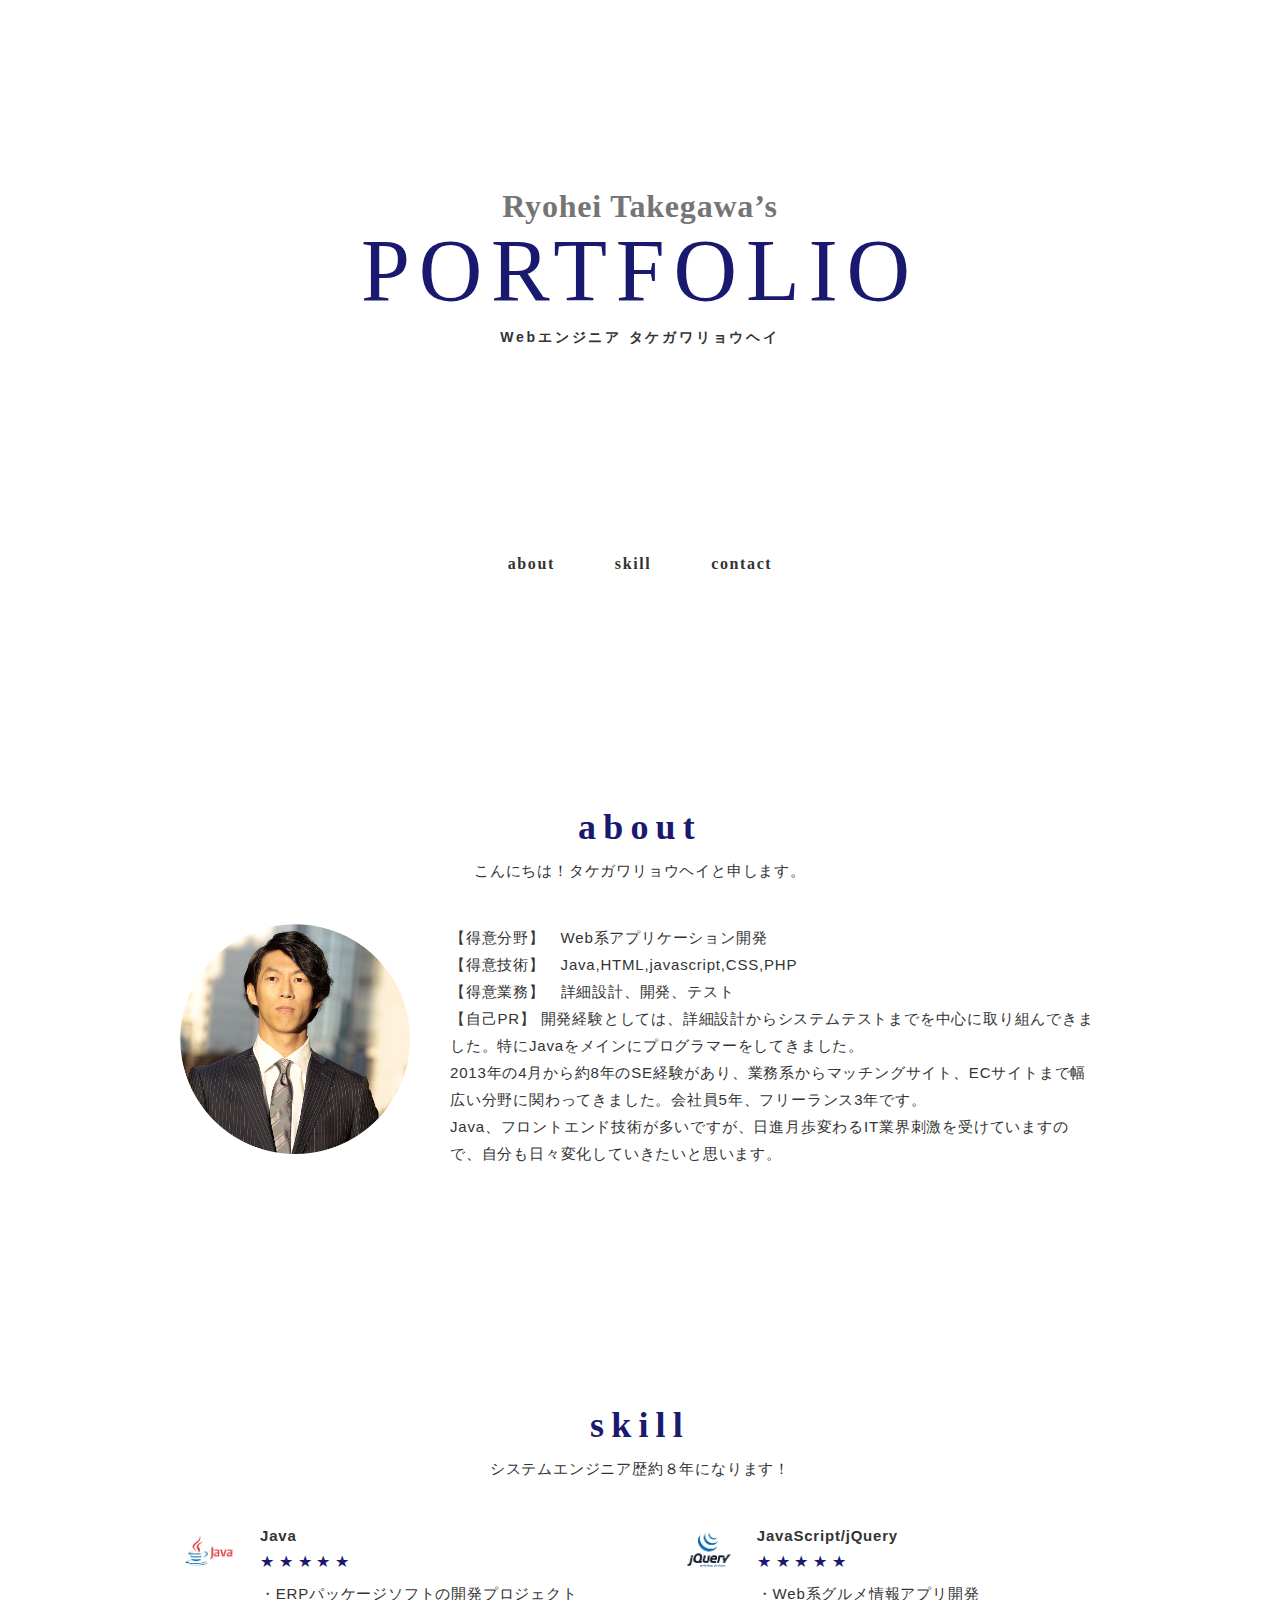
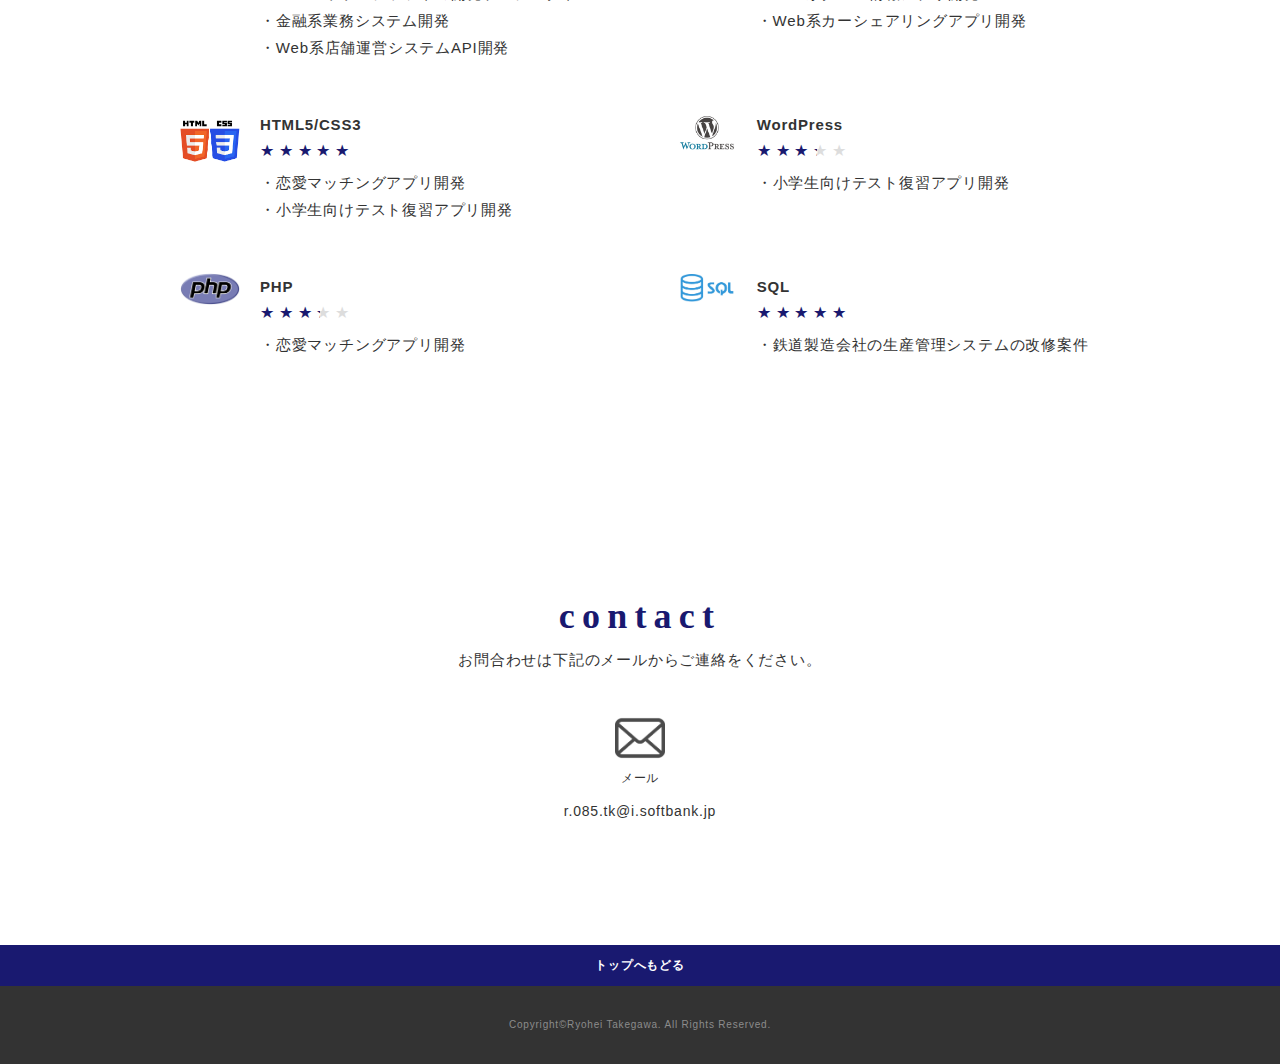
<file: index.html>
<!DOCTYPE html>
<html><head><meta http-equiv="Content-Type" content="text/html; charset=UTF-8">
  
  <meta name="viewport" content="width=device-width,initial-scale=1.0,user-scalable=no">
  <meta property="og:type" content="website">
  <meta property="og:title" content="Webエンジニア タケガワリョウヘイ ポートフォリオ">
  <meta property="og:url" content="URL入る">
  <meta property="og:description" content="Webエンジニア タケガワリョウヘイのポートフォリオです。">
  <meta property="og:image" content="img/ogp.png">
  <meta name="description" content="Webエンジニア タケガワリョウヘイのポートフォリオです。">
  <link rel="icon" type="image/x-icon" href="files/r.png">
  <title>TAKEGAWA | タケガワ</title>
  <style>
    html {
      scroll-behavior: smooth;
    }
    nav {
      scroll-behavior: smooth;
    }
  </style>
  <link href="files/css" rel="stylesheet">
  <link href="files/css(1)" rel="stylesheet">
  <link href="files/reset.css" media="all" rel="stylesheet" type="text/css">
  <link href="files/photoswipe.css" media="all" rel="stylesheet" type="text/css">
  <link href="files/default-skin.css" media="all" rel="stylesheet" type="text/css">
  <link href="files/style.css" media="all" rel="stylesheet" type="text/css">
  <link rel="shortcut icon" href="https://k49977.github.io/portfolio/img/favicon.ico">
</head>

<body class="vsc-initialized" style="margin-top: 0px;">
  <div class="wrapper">
    <!-- .header -->
    <header class="header">
      <h1 class="logo">
        <span class="logo-name">Ryohei Takegawa’s</span>
        <span class="logo-title">PORTFOLIO</span>
        <span class="logo-text">Webエンジニア タケガワリョウヘイ</span>
      </h1>
    </header>
    <!-- /.header -->

    <!-- .gnav -->
    <nav class="gnav">
      <ul class="gnav-list">
        <li style="display: none;" class="gnav-item"><a class="gnav-link" href="https://k49977.github.io/portfolio/#feature-section">FEATURE</a></li>
        <li style="display: none;" class="gnav-item"><a class="gnav-link" href="https://k49977.github.io/portfolio/#works-section">WORKS</a></li>
        <li class="gnav-item"><a class="gnav-link" href="https://k49977.github.io/portfolio/#about-section">ABOUT</a></li>
        <li class="gnav-item"><a class="gnav-link" href="https://k49977.github.io/portfolio/#skill-section">SKILL</a></li>
        <li class="gnav-item"><a class="gnav-link" href="https://k49977.github.io/portfolio/#contact-section">CONTACT</a></li>
      </ul>
    </nav>
    <!-- /.gnav -->

    <main class="content">

      <!-- .feature-section -->
      <section class="feature-section section" id="feature-section" style="display: none;">
        <div class="inner">
          <div class="section-heading">
            <h2 class="heading-primary">FEATURE</h2>
          </div>
          <p class="section-lead">
            最新の制作実績です。
          </p>
          <div class="section-body feature">
            <div class="feature-item">
              <div class="feature-image-wrapper">
                <img class="feature-image" src="files/feature.jpg" alt="">
              </div>
              <div class="feature-body">
                <p>
                  作品タイトル：<br>●●●●● <a href="https://k49977.github.io/portfolio/#">http://●●●.com</a></p>
                <p>担当：<br>
                  Design / Coding / WordPress
                </p><p>制作期間：<br>●ヶ月</p>
                <p></p>
                <p> コメント：<br>
                  テキストテキストテキストテキストテキストテキストテキストテキストテキストテキストテキストテキストテキストテキストテキストテキストテキスト</p>
                <p>
                  テキストテキストテキストテキストテキストテキストテキストテキストテキストテキストテキストテキストテキストテキストテキストテキストテキストテキストテキストテキストテキストテキストテキストテキストテキストテキストテキストテキストテキストテキストテキストテキストテキストテキストテキストテキストテキストテキストテキストテキストテキストテキストテキストテキストテキストテキストテキストテキストテキストテキストテキストテキストテキストテキストテキストテキストテキストテキストテキストテキスト
                </p>
              </div>
            </div>
          </div>
        </div>
      </section>
      <!-- /.feature-secion -->

      <!-- .works-secion -->
      <section class="works-section section" id="works-section" style="display: none;">
        <div class="inner">
          <div class="section-heading">
            <h2 class="heading-primary">Works</h2>
          </div>
          <p class="section-lead">
            これまでの制作実績です。
          </p>
          <div class="section-body works">
            <div class="works-list js-my-gallery" data-pswp-uid="1">
              <figure class="works-item">
                <a href="https://k49977.github.io/portfolio/img/works/work01.jpg" data-size="980x668" class="works-link works-image-wrapper hover-action">
                  <img class="works-image fadein lazyloaded" src="files/thumb_work01.jpg" data-src="img/works/company.jpg" alt="">
                </a>
                <figcaption class="works-body">
                  <div class="works-title">作品タイトル</div>
                  <div class="works-text">Design / Coding(Responsive) / WordPress</div>
                  <div class="works-url"><a class="works-url-link" href="https://k49977.github.io/portfolio/#" target="_blank">Link</a>
                  </div>
                </figcaption>
              </figure>
              <figure class="works-item">
                <a href="https://k49977.github.io/portfolio/img/works/work02.jpg" data-size="980x668" class="works-link works-image-wrapper hover-action">
                  <img class="works-image fadein lazyloaded" src="files/thumb_work02.jpg" data-src="img/works/company.jpg" alt="">
                </a>
                <figcaption class="works-body">
                  <div class="works-title">作品タイトル</div>
                  <div class="works-text">WordPress</div>
                  <div class="works-url"><a class="works-url-link" href="https://k49977.github.io/portfolio/#" target="_blank">Link</a>
                  </div>
                </figcaption>
              </figure>
              <figure class="works-item">
                <a href="https://k49977.github.io/portfolio/img/works/work03.jpg" data-size="980x668" class="works-link works-image-wrapper hover-action">
                  <img class="works-image fadein lazyloaded" src="files/thumb_work03.jpg" data-src="img/works/company.jpg" alt="">
                </a>
                <figcaption class="works-body">
                  <div class="works-title">作品タイトル</div>
                  <div class="works-text">Design</div>
                </figcaption>
              </figure>
              <figure class="works-item">
                <a href="https://k49977.github.io/portfolio/img/works/work04.jpg" data-size="980x668" class="works-link works-image-wrapper hover-action">
                  <img class="works-image fadein lazyloaded" src="files/thumb_work04.jpg" data-src="img/works/company.jpg" alt="">
                </a>
                <figcaption class="works-body">
                  <div class="works-title">作品タイトル</div>
                  <div class="works-text">Coding</div>
                  <div class="works-url"><a class="works-url-link" href="https://k49977.github.io/portfolio/#" target="_blank">Link</a>
                  </div>
                </figcaption>
              </figure>
              <figure class="works-item">
                <a href="https://k49977.github.io/portfolio/img/works/work05.jpg" data-size="980x668" class="works-link works-image-wrapper hover-action">
                  <img class="works-image fadein lazyloaded" src="files/thumb_work05.jpg" data-src="img/works/company.jpg" alt="">
                </a>
                <figcaption class="works-body">
                  <div class="works-title">作品タイトル</div>
                  <div class="works-text">Coding</div>
                  <div class="works-url"><a class="works-url-link" href="https://k49977.github.io/portfolio/#" target="_blank">Link</a>
                  </div>
                </figcaption>
              </figure>
              <figure class="works-item">
                <a href="https://k49977.github.io/portfolio/img/works/work05.jpg" data-size="980x668" class="works-link works-image-wrapper hover-action">
                  <img class="works-image fadein lazyloaded" src="files/thumb_work05.jpg" data-src="img/works/company.jpg" alt="">
                </a>
                <figcaption class="works-body">
                  <div class="works-title">作品タイトル</div>
                  <div class="works-text">Coding</div>
                </figcaption>
              </figure>

            </div>
          </div>
        </div>
      </section>
      <!-- /.works-secion -->

      <!-- .about-secion -->
      <section class="about-section section" id="about-section">
        <div class="inner">
          <div class="section-heading">
            <h2 class="heading-primary">ABOUT</h2>
          </div>
          <div class="section-lead">
            <p>
              こんにちは！タケガワリョウヘイと申します。
            </p>
          </div>
          <div class="section-body about">
            <div class="about-item">
              <div class="about-image-wrapper">
                <img class="about-image" src="files/profile_en.png" alt=""></div>
              <div class="about-body">
                <p>
                  【得意分野】　Web系アプリケーション開発<br>
                  【得意技術】　Java,HTML,javascript,CSS,PHP<br>
                  【得意業務】　詳細設計、開発、テスト<br>
                  【自己PR】 開発経験としては、詳細設計からシステムテストまでを中心に取り組んできました。特にJavaをメインにプログラマーをしてきました。<br>
                  2013年の4月から約8年のSE経験があり、業務系からマッチングサイト、ECサイトまで幅広い分野に関わってきました。会社員5年、フリーランス3年です。<br>
                  Java、フロントエンド技術が多いですが、日進月歩変わるIT業界刺激を受けていますので、自分も日々変化していきたいと思います。<br>
                </p>
              </div>
            </div>
          </div>
        </div>
      </section>
      <!-- /.about-secion -->

      <!-- .skill-secion -->
      <section class="skill-section section" id="skill-section">
        <div class="inner">
          <div class="section-heading">
            <h2 class="heading-primary">SKILL</h2>
          </div>
          <div class="section-lead">
            <p>
              システムエンジニア歴約８年になります！
            </p>
          </div>
          <div class="section-body skill">
            <div class="skill-list">
              <div class="skill-item">
                <div class="skill-image-wrapper">
                  <img class="skill-image" src="files/java.jpg" alt="">
                </div>
                <div class="skill-body">
                  <h3 class="skill-title">Java</h3>
                  <div class="skill-rating rating">
                    <div class="rate rate5"></div>
                  </div>
                  <p>
                    ・ERPパッケージソフトの開発プロジェクト<br>
                    ・金融系業務システム開発<br>
                    ・Web系店舗運営システムAPI開発<br>
                  </p>
                </div>
              </div>
              <div class="skill-item">
                <div class="skill-image-wrapper">
                  <img class="skill-image" src="files/jquery.png" alt="">
                </div>
                <div class="skill-body">
                  <h3 class="skill-title">JavaScript/jQuery</h3>
                  <div class="skill-rating rating">
                    <div class="rate rate5"></div>
                  </div>
                  <p>
                    ・Web系グルメ情報アプリ開発<br>  
                    ・Web系カーシェアリングアプリ開発<br>  
                  </p>
                </div>
              </div>
              <div class="skill-item">
                <div class="skill-image-wrapper">
                  <img class="skill-image" src="files/htmlcss.png" alt="">
                </div>
                <div class="skill-body">
                  <h3 class="skill-title">HTML5/CSS3</h3>
                  <div class="skill-rating rating">
                    <div class="rate rate5"></div>
                  </div>
                  <p>
                    ・恋愛マッチングアプリ開発<br>
                    ・小学生向けテスト復習アプリ開発<br>  
                  </p>
                </div>
              </div>
              <div class="skill-item">
                <div class="skill-image-wrapper">
                  <img class="skill-image" src="files/wordpress.jpg" alt="">
                </div>
                <div class="skill-body">
                  <h3 class="skill-title">WordPress</h3>
                  <div class="skill-rating rating">
                    <div class="rate rate3"></div>
                  </div>
                  <p>
                    ・小学生向けテスト復習アプリ開発<br> 
                </div>
              </div>
              <div class="skill-item">
                <div class="skill-image-wrapper">
                  <img class="skill-image" src="files/php.png" alt="">
                </div>
                <div class="skill-body">
                  <h3 class="skill-title">PHP</h3>
                  <div class="skill-rating rating">
                    <div class="rate rate3"></div>
                  </div>
                  <p>
                    ・恋愛マッチングアプリ開発<br>
                  </p>
                </div>
              </div>
              <div class="skill-item">
                <div class="skill-image-wrapper">
                  <img class="skill-image" src="files/sql.jpg" alt="">
                </div>
                <div class="skill-body">
                  <h3 class="skill-title">SQL</h3>
                  <div class="skill-rating rating">
                    <div class="rate rate5"></div>
                  </div>
                  <p>
                    ・鉄道製造会社の生産管理システムの改修案件
                  </p>
                </div>
              </div>
            </div>
          </div>
        </div>
      </section>
      <!-- /.skill-secion -->

      <!-- .contact-secion -->
      <section class="contact-section section" id="contact-section">
        <div class="inner">
          <div class="section-heading">
            <h2 class="heading-primary">CONTACT</h2>
          </div>
          <div class="section-lead">
            <p>
              お問合わせは下記のメールからご連絡をください。
            </p>
          </div>
          <div class="section-body contact">
            <ul class="contact-list">
              <li class="contact-item">
                <a class="contact-image-wrapper" href="mailto:r.085.tk@i.softbank.jp" target="_blank"><img class="contact-image" src="files/mail.png" alt="">
                  <span class="contact-name">メール</span></a>
              </li>
            </ul>
            <div class="contact-text">r.085.tk@i.softbank.jp</div>
          </div>
        </div>
      </section>
      <!-- /.contact-secion -->

    </main>

    <!-- .footer -->
    <footer class="footer">
      <div id="js-page-top" class="page-top">
        トップへもどる
      </div>
      <div class="inner">
        <p class="copyright">Copyright©Ryohei Takegawa. All Rights Reserved.</p>
      </div>
    </footer>
    <!-- /.footer -->

  </div>

  <!-- 下記はPhotoswipeプラグイン用 -->
  <!-- Root element of PhotoSwipe. Must have class pswp. -->
  <div class="pswp" tabindex="-1" role="dialog" aria-hidden="true">

    <!-- Background of PhotoSwipe.
           It's a separate element as animating opacity is faster than rgba(). -->
    <div class="pswp__bg"></div>

    <!-- Slides wrapper with overflow:hidden. -->
    <div class="pswp__scroll-wrap">

      <!-- Container that holds slides.
              PhotoSwipe keeps only 3 of them in the DOM to save memory.
              Don't modify these 3 pswp__item elements, data is added later on. -->
      <div class="pswp__container">
        <div class="pswp__item"></div>
        <div class="pswp__item"></div>
        <div class="pswp__item"></div>
      </div>

      <!-- Default (PhotoSwipeUI_Default) interface on top of sliding area. Can be changed. -->
      <div class="pswp__ui pswp__ui--hidden">

        <div class="pswp__top-bar">

          <!--  Controls are self-explanatory. Order can be changed. -->

          <div class="pswp__counter"></div>

          <button class="pswp__button pswp__button--close" title="Close (Esc)"></button>



          <button class="pswp__button pswp__button--fs" title="Toggle fullscreen"></button>

          <button class="pswp__button pswp__button--zoom" title="Zoom in/out"></button>

          <!-- Preloader demo http://codepen.io/dimsemenov/pen/yyBWoR -->
          <!-- element will get class pswp__preloader--active when preloader is running -->
          <div class="pswp__preloader">
            <div class="pswp__preloader__icn">
              <div class="pswp__preloader__cut">
                <div class="pswp__preloader__donut"></div>
              </div>
            </div>
          </div>
        </div>

        <div class="pswp__share-modal pswp__share-modal--hidden pswp__single-tap">
          <div class="pswp__share-tooltip"></div>
        </div>

        <button class="pswp__button pswp__button--arrow--left" title="Previous (arrow left)">
        </button>

        <button class="pswp__button pswp__button--arrow--right" title="Next (arrow right)">
        </button>

        <div class="pswp__caption">
          <div class="pswp__caption__center"></div>
        </div>

      </div>

    </div>


  </div>
  <script src="files/jquery.min.js"></script>
  <script src="files/photoswipe.min.js"></script>
  <script src="files/photoswipe-ui-default.js"></script>
  <script src="files/photoswipe-setup.js"></script>
  <script src="files/script.js"></script>

</body></html>
</file>
<file: files/photoswipe.css>
/*! PhotoSwipe main CSS by Dmitry Semenov | photoswipe.com | MIT license */
/*
	Styles for basic PhotoSwipe functionality (sliding area, open/close transitions)
*/
/* pswp = photoswipe */
.pswp {
  display: none;
  position: absolute;
  width: 100%;
  height: 100%;
  left: 0;
  top: 0;
  overflow: hidden;
  -ms-touch-action: none;
  touch-action: none;
  z-index: 1500;
  -webkit-text-size-adjust: 100%;
  /* create separate layer, to avoid paint on window.onscroll in webkit/blink */
  -webkit-backface-visibility: hidden;
  outline: none; }
  .pswp * {
    -webkit-box-sizing: border-box;
            box-sizing: border-box; }
  .pswp img {
    max-width: none; }

/* style is added when JS option showHideOpacity is set to true */
.pswp--animate_opacity {
  /* 0.001, because opacity:0 doesn't trigger Paint action, which causes lag at start of transition */
  opacity: 0.001;
  will-change: opacity;
  /* for open/close transition */
  -webkit-transition: opacity 333ms cubic-bezier(0.4, 0, 0.22, 1);
          transition: opacity 333ms cubic-bezier(0.4, 0, 0.22, 1); }

.pswp--open {
  display: block; }

.pswp--zoom-allowed .pswp__img {
  /* autoprefixer: off */
  cursor: -webkit-zoom-in;
  cursor: -moz-zoom-in;
  cursor: zoom-in; }

.pswp--zoomed-in .pswp__img {
  /* autoprefixer: off */
  cursor: -webkit-grab;
  cursor: -moz-grab;
  cursor: grab; }

.pswp--dragging .pswp__img {
  /* autoprefixer: off */
  cursor: -webkit-grabbing;
  cursor: -moz-grabbing;
  cursor: grabbing; }

/*
	Background is added as a separate element.
	As animating opacity is much faster than animating rgba() background-color.
*/
.pswp__bg {
  position: absolute;
  left: 0;
  top: 0;
  width: 100%;
  height: 100%;
  background: #000;
  opacity: 0;
  -webkit-transform: translateZ(0);
          transform: translateZ(0);
  -webkit-backface-visibility: hidden;
  will-change: opacity; }

.pswp__scroll-wrap {
  position: absolute;
  left: 0;
  top: 0;
  width: 100%;
  height: 100%;
  overflow: hidden; }

.pswp__container,
.pswp__zoom-wrap {
  -ms-touch-action: none;
  touch-action: none;
  position: absolute;
  left: 0;
  right: 0;
  top: 0;
  bottom: 0; }

/* Prevent selection and tap highlights */
.pswp__container,
.pswp__img {
  -webkit-user-select: none;
  -moz-user-select: none;
  -ms-user-select: none;
      user-select: none;
  -webkit-tap-highlight-color: transparent;
  -webkit-touch-callout: none; }

.pswp__zoom-wrap {
  position: absolute;
  width: 100%;
  -webkit-transform-origin: left top;
  -ms-transform-origin: left top;
  transform-origin: left top;
  /* for open/close transition */
  -webkit-transition: -webkit-transform 333ms cubic-bezier(0.4, 0, 0.22, 1);
          transition: transform 333ms cubic-bezier(0.4, 0, 0.22, 1); }

.pswp__bg {
  will-change: opacity;
  /* for open/close transition */
  -webkit-transition: opacity 333ms cubic-bezier(0.4, 0, 0.22, 1);
          transition: opacity 333ms cubic-bezier(0.4, 0, 0.22, 1); }

.pswp--animated-in .pswp__bg,
.pswp--animated-in .pswp__zoom-wrap {
  -webkit-transition: none;
  transition: none; }

.pswp__container,
.pswp__zoom-wrap {
  -webkit-backface-visibility: hidden; }

.pswp__item {
  position: absolute;
  left: 0;
  right: 0;
  top: 0;
  bottom: 0;
  overflow: hidden; }

.pswp__img {
  position: absolute;
  width: auto;
  height: auto;
  top: 0;
  left: 0; }

/*
	stretched thumbnail or div placeholder element (see below)
	style is added to avoid flickering in webkit/blink when layers overlap
*/
.pswp__img--placeholder {
  -webkit-backface-visibility: hidden; }

/*
	div element that matches size of large image
	large image loads on top of it
*/
.pswp__img--placeholder--blank {
  background: #222; }

.pswp--ie .pswp__img {
  width: 100% !important;
  height: auto !important;
  left: 0;
  top: 0; }

/*
	Error message appears when image is not loaded
	(JS option errorMsg controls markup)
*/
.pswp__error-msg {
  position: absolute;
  left: 0;
  top: 50%;
  width: 100%;
  text-align: center;
  font-size: 14px;
  line-height: 16px;
  margin-top: -8px;
  color: #CCC; }

.pswp__error-msg a {
  color: #CCC;
  text-decoration: underline; }
</file>
<file: files/default-skin.css>
/*! PhotoSwipe Default UI CSS by Dmitry Semenov | photoswipe.com | MIT license */
/*

	Contents:

	1. Buttons
	2. Share modal and links
	3. Index indicator ("1 of X" counter)
	4. Caption
	5. Loading indicator
	6. Additional styles (root element, top bar, idle state, hidden state, etc.)

*/
/*
	
	1. Buttons

 */
/* <button> css reset */
.pswp__button {
  width: 44px;
  height: 44px;
  position: relative;
  background: none;
  cursor: pointer;
  overflow: visible;
  -webkit-appearance: none;
  display: block;
  border: 0;
  padding: 0;
  margin: 0;
  float: right;
  opacity: 0.75;
  -webkit-transition: opacity 0.2s;
          transition: opacity 0.2s;
  -webkit-box-shadow: none;
          box-shadow: none; }
  .pswp__button:focus, .pswp__button:hover {
    opacity: 1; }
  .pswp__button:active {
    outline: none;
    opacity: 0.9; }
  .pswp__button::-moz-focus-inner {
    padding: 0;
    border: 0; }

/* pswp__ui--over-close class it added when mouse is over element that should close gallery */
.pswp__ui--over-close .pswp__button--close {
  opacity: 1; }

.pswp__button,
.pswp__button--arrow--left:before,
.pswp__button--arrow--right:before {
  background: url(default-skin.png) 0 0 no-repeat;
  background-size: 264px 88px;
  width: 44px;
  height: 44px; }

@media (-webkit-min-device-pixel-ratio: 1.1), (-webkit-min-device-pixel-ratio: 1.09375), (min-resolution: 105dpi), (min-resolution: 1.1dppx) {
  /* Serve SVG sprite if browser supports SVG and resolution is more than 105dpi */
  .pswp--svg .pswp__button,
  .pswp--svg .pswp__button--arrow--left:before,
  .pswp--svg .pswp__button--arrow--right:before {
    background-image: url(default-skin.svg); }
  .pswp--svg .pswp__button--arrow--left,
  .pswp--svg .pswp__button--arrow--right {
    background: none; } }

.pswp__button--close {
  background-position: 0 -44px; }

.pswp__button--share {
  background-position: -44px -44px; }

.pswp__button--fs {
  display: none; }

.pswp--supports-fs .pswp__button--fs {
  display: block; }

.pswp--fs .pswp__button--fs {
  background-position: -44px 0; }

.pswp__button--zoom {
  display: none;
  background-position: -88px 0; }

.pswp--zoom-allowed .pswp__button--zoom {
  display: block; }

.pswp--zoomed-in .pswp__button--zoom {
  background-position: -132px 0; }

/* no arrows on touch screens */
.pswp--touch .pswp__button--arrow--left,
.pswp--touch .pswp__button--arrow--right {
  visibility: hidden; }

/*
	Arrow buttons hit area
	(icon is added to :before pseudo-element)
*/
.pswp__button--arrow--left,
.pswp__button--arrow--right {
  background: none;
  top: 50%;
  margin-top: -50px;
  width: 70px;
  height: 100px;
  position: absolute; }

.pswp__button--arrow--left {
  left: 0; }

.pswp__button--arrow--right {
  right: 0; }

.pswp__button--arrow--left:before,
.pswp__button--arrow--right:before {
  content: '';
  top: 35px;
  background-color: rgba(0, 0, 0, 0.3);
  height: 30px;
  width: 32px;
  position: absolute; }

.pswp__button--arrow--left:before {
  left: 6px;
  background-position: -138px -44px; }

.pswp__button--arrow--right:before {
  right: 6px;
  background-position: -94px -44px; }

/*

	2. Share modal/popup and links

 */
.pswp__counter,
.pswp__share-modal {
  -webkit-user-select: none;
  -moz-user-select: none;
  -ms-user-select: none;
      user-select: none; }

.pswp__share-modal {
  display: block;
  background: rgba(0, 0, 0, 0.5);
  width: 100%;
  height: 100%;
  top: 0;
  left: 0;
  padding: 10px;
  position: absolute;
  z-index: 1600;
  opacity: 0;
  -webkit-transition: opacity 0.25s ease-out;
          transition: opacity 0.25s ease-out;
  -webkit-backface-visibility: hidden;
  will-change: opacity; }

.pswp__share-modal--hidden {
  display: none; }

.pswp__share-tooltip {
  z-index: 1620;
  position: absolute;
  background: #FFF;
  top: 56px;
  border-radius: 2px;
  display: block;
  width: auto;
  right: 44px;
  -webkit-box-shadow: 0 2px 5px rgba(0, 0, 0, 0.25);
          box-shadow: 0 2px 5px rgba(0, 0, 0, 0.25);
  -webkit-transform: translateY(6px);
      -ms-transform: translateY(6px);
          transform: translateY(6px);
  -webkit-transition: -webkit-transform 0.25s;
          transition: transform 0.25s;
  -webkit-backface-visibility: hidden;
  will-change: transform; }
  .pswp__share-tooltip a {
    display: block;
    padding: 8px 12px;
    color: #000;
    text-decoration: none;
    font-size: 14px;
    line-height: 18px; }
    .pswp__share-tooltip a:hover {
      text-decoration: none;
      color: #000; }
    .pswp__share-tooltip a:first-child {
      /* round corners on the first/last list item */
      border-radius: 2px 2px 0 0; }
    .pswp__share-tooltip a:last-child {
      border-radius: 0 0 2px 2px; }

.pswp__share-modal--fade-in {
  opacity: 1; }
  .pswp__share-modal--fade-in .pswp__share-tooltip {
    -webkit-transform: translateY(0);
        -ms-transform: translateY(0);
            transform: translateY(0); }

/* increase size of share links on touch devices */
.pswp--touch .pswp__share-tooltip a {
  padding: 16px 12px; }

a.pswp__share--facebook:before {
  content: '';
  display: block;
  width: 0;
  height: 0;
  position: absolute;
  top: -12px;
  right: 15px;
  border: 6px solid transparent;
  border-bottom-color: #FFF;
  -webkit-pointer-events: none;
  -moz-pointer-events: none;
  pointer-events: none; }

a.pswp__share--facebook:hover {
  background: #3E5C9A;
  color: #FFF; }
  a.pswp__share--facebook:hover:before {
    border-bottom-color: #3E5C9A; }

a.pswp__share--twitter:hover {
  background: #55ACEE;
  color: #FFF; }

a.pswp__share--pinterest:hover {
  background: #CCC;
  color: #CE272D; }

a.pswp__share--download:hover {
  background: #DDD; }

/*

	3. Index indicator ("1 of X" counter)

 */
.pswp__counter {
  position: absolute;
  left: 0;
  top: 0;
  height: 44px;
  font-size: 13px;
  line-height: 44px;
  color: #FFF;
  opacity: 0.75;
  padding: 0 10px; }

/*
	
	4. Caption

 */
.pswp__caption {
  position: absolute;
  left: 0;
  bottom: 0;
  width: 100%;
  min-height: 44px; }
  .pswp__caption small {
    font-size: 11px;
    color: #BBB; }

.pswp__caption__center {
  text-align: left;
  max-width: 420px;
  margin: 0 auto;
  font-size: 13px;
  padding: 10px;
  line-height: 20px;
  color: #CCC; }

.pswp__caption--empty {
  display: none; }

/* Fake caption element, used to calculate height of next/prev image */
.pswp__caption--fake {
  visibility: hidden; }

/*

	5. Loading indicator (preloader)

	You can play with it here - http://codepen.io/dimsemenov/pen/yyBWoR

 */
.pswp__preloader {
  width: 44px;
  height: 44px;
  position: absolute;
  top: 0;
  left: 50%;
  margin-left: -22px;
  opacity: 0;
  -webkit-transition: opacity 0.25s ease-out;
          transition: opacity 0.25s ease-out;
  will-change: opacity;
  direction: ltr; }

.pswp__preloader__icn {
  width: 20px;
  height: 20px;
  margin: 12px; }

.pswp__preloader--active {
  opacity: 1; }
  .pswp__preloader--active .pswp__preloader__icn {
    /* We use .gif in browsers that don't support CSS animation */
    background: url(preloader.gif) 0 0 no-repeat; }

.pswp--css_animation .pswp__preloader--active {
  opacity: 1; }
  .pswp--css_animation .pswp__preloader--active .pswp__preloader__icn {
    -webkit-animation: clockwise 500ms linear infinite;
            animation: clockwise 500ms linear infinite; }
  .pswp--css_animation .pswp__preloader--active .pswp__preloader__donut {
    -webkit-animation: donut-rotate 1000ms cubic-bezier(0.4, 0, 0.22, 1) infinite;
            animation: donut-rotate 1000ms cubic-bezier(0.4, 0, 0.22, 1) infinite; }

.pswp--css_animation .pswp__preloader__icn {
  background: none;
  opacity: 0.75;
  width: 14px;
  height: 14px;
  position: absolute;
  left: 15px;
  top: 15px;
  margin: 0; }

.pswp--css_animation .pswp__preloader__cut {
  /* 
			The idea of animating inner circle is based on Polymer ("material") loading indicator 
			 by Keanu Lee https://blog.keanulee.com/2014/10/20/the-tale-of-three-spinners.html
		*/
  position: relative;
  width: 7px;
  height: 14px;
  overflow: hidden; }

.pswp--css_animation .pswp__preloader__donut {
  -webkit-box-sizing: border-box;
          box-sizing: border-box;
  width: 14px;
  height: 14px;
  border: 2px solid #FFF;
  border-radius: 50%;
  border-left-color: transparent;
  border-bottom-color: transparent;
  position: absolute;
  top: 0;
  left: 0;
  background: none;
  margin: 0; }

@media screen and (max-width: 1024px) {
  .pswp__preloader {
    position: relative;
    left: auto;
    top: auto;
    margin: 0;
    float: right; } }

@-webkit-keyframes clockwise {
  0% {
    -webkit-transform: rotate(0deg);
            transform: rotate(0deg); }
  100% {
    -webkit-transform: rotate(360deg);
            transform: rotate(360deg); } }

@keyframes clockwise {
  0% {
    -webkit-transform: rotate(0deg);
            transform: rotate(0deg); }
  100% {
    -webkit-transform: rotate(360deg);
            transform: rotate(360deg); } }

@-webkit-keyframes donut-rotate {
  0% {
    -webkit-transform: rotate(0);
            transform: rotate(0); }
  50% {
    -webkit-transform: rotate(-140deg);
            transform: rotate(-140deg); }
  100% {
    -webkit-transform: rotate(0);
            transform: rotate(0); } }

@keyframes donut-rotate {
  0% {
    -webkit-transform: rotate(0);
            transform: rotate(0); }
  50% {
    -webkit-transform: rotate(-140deg);
            transform: rotate(-140deg); }
  100% {
    -webkit-transform: rotate(0);
            transform: rotate(0); } }

/*
	
	6. Additional styles

 */
/* root element of UI */
.pswp__ui {
  -webkit-font-smoothing: auto;
  visibility: visible;
  opacity: 1;
  z-index: 1550; }

/* top black bar with buttons and "1 of X" indicator */
.pswp__top-bar {
  position: absolute;
  left: 0;
  top: 0;
  height: 44px;
  width: 100%; }

.pswp__caption,
.pswp__top-bar,
.pswp--has_mouse .pswp__button--arrow--left,
.pswp--has_mouse .pswp__button--arrow--right {
  -webkit-backface-visibility: hidden;
  will-change: opacity;
  -webkit-transition: opacity 333ms cubic-bezier(0.4, 0, 0.22, 1);
          transition: opacity 333ms cubic-bezier(0.4, 0, 0.22, 1); }

/* pswp--has_mouse class is added only when two subsequent mousemove events occur */
.pswp--has_mouse .pswp__button--arrow--left,
.pswp--has_mouse .pswp__button--arrow--right {
  visibility: visible; }

.pswp__top-bar,
.pswp__caption {
  background-color: rgba(0, 0, 0, 0.5); }

/* pswp__ui--fit class is added when main image "fits" between top bar and bottom bar (caption) */
.pswp__ui--fit .pswp__top-bar,
.pswp__ui--fit .pswp__caption {
  background-color: rgba(0, 0, 0, 0.3); }

/* pswp__ui--idle class is added when mouse isn't moving for several seconds (JS option timeToIdle) */
.pswp__ui--idle .pswp__top-bar {
  opacity: 0; }

.pswp__ui--idle .pswp__button--arrow--left,
.pswp__ui--idle .pswp__button--arrow--right {
  opacity: 0; }

/*
	pswp__ui--hidden class is added when controls are hidden
	e.g. when user taps to toggle visibility of controls
*/
.pswp__ui--hidden .pswp__top-bar,
.pswp__ui--hidden .pswp__caption,
.pswp__ui--hidden .pswp__button--arrow--left,
.pswp__ui--hidden .pswp__button--arrow--right {
  /* Force paint & create composition layer for controls. */
  opacity: 0.001; }

/* pswp__ui--one-slide class is added when there is just one item in gallery */
.pswp__ui--one-slide .pswp__button--arrow--left,
.pswp__ui--one-slide .pswp__button--arrow--right,
.pswp__ui--one-slide .pswp__counter {
  display: none; }

.pswp__element--disabled {
  display: none !important; }

.pswp--minimal--dark .pswp__top-bar {
  background: none; }
</file>
<file: files/style.css>
*,
*:before,
*:after {
  box-sizing: border-box;
}

body {
  font-family: "ヒラギノ角ゴ Pro W3", "Hiragino Kaku Gothic Pro",
  "游ゴシック Medium", "Yu Gothic Medium", "游ゴシック体", YuGothic,
  "メイリオ", Meiryo, Osaka, "ＭＳ Ｐゴシック", "MS PGothic", sans-serif;
  font-size: 15px;
  line-height: 1.8;
  letter-spacing: .8px;
  word-break: break-all;
  color: #333;
}

a {
  text-decoration: none;
  color: midnightblue;
}

a img {
  transition: opacity .3s;
}

a img:hover {
  opacity: .8;
}

img {
  max-width: 100%;
  height: auto;
  vertical-align: middle;
  border-style: none;
}

ul,
li {
  list-style: none;
}

.pc-only {
  display: block;
}

.sp-only {
  display: none;
}

/*--------------------------------
 文字
---------------------------------*/
.heading-primary {
  font-family: "Cormorant Garamond", serif;
  font-size: 36px;
  line-height: 1;
  display: inline-block;
  letter-spacing: .2em;
  text-transform: lowercase;
  color: midnightblue;
}

.section-heading {
  margin-bottom: 10px;
  text-align: center;
}

.section-lead {
  margin-bottom: 40px;
  text-align: center;
}

/*--------------------------------
 レイアウト
---------------------------------*/
.wrapper {
  background-color: #fff;
}

.section {
  padding: 120px 0;
}

.inner {
  max-width: 1320px;
  margin: 0 auto;
  padding: 0 40px;
}

.content {
  margin-top: 100px;
}

/*--------------------------------
ヘッダー
---------------------------------*/
.header {
  display: flex;
  align-items: center;
  justify-content: center;
  height: 540px;
}

.logo-name {
  font-family: "Amatic SC", cursive;
  font-size: 32px;
  line-height: 1;
  display: block;
  margin-bottom: 5px;
  text-align: center;
  color: #757575;
}

.logo {
  text-align: center;
}

.logo-title {
  font-family: "Cormorant Garamond", serif;
  font-size: 88px;
  font-weight: normal;
  line-height: 1;
  display: block;
  letter-spacing: .1em;
  color: 	midnightblue;
}

.logo-text {
  font-size: 14px;
  display: block;
  margin-top: 10px;
  text-align: center;
  letter-spacing: .2em;
}

/*--------------------------------
グローバルナビ
---------------------------------*/
.gnav {
  z-index: 1;
  font-family: "Cormorant Garamond", serif;
  padding: 10px;
}

.gnav-list {
  display: flex;
  flex-wrap: wrap;
  justify-content: center;
}

.gnav-item {
  padding: 0 30px;
}

.gnav-link {
  font-size: 16px;
  font-weight: bold;
  letter-spacing: .1em;
  text-transform: lowercase;
  color: #333;
}

/* iOS対策 */
.ios .gnav-link:hover {
  opacity: 1;
}

.gnav.fixed {
  position: fixed;
  top: 0;
  left: 0;
  width: 100%;
  transform: translate3d(0, 0, 0);
  background-color: #fff;
  -webkit-box-shadow: 0 5px 7px -3px rgba(0, 0, 0, .1);
  box-shadow: 0 5px 7px -3px rgba(0, 0, 0, .1);
}

/*--------------------------------
 Feature
---------------------------------*/
.feature-section .inner {
  max-width: 1000px;
}

.feature-item {
  display: flex;
  flex-wrap: wrap;
}

.feature-image-wrapper {
  flex: 0 0 48%;
  margin-right: 40px;
}

.feature-body {
  flex: 1;
}

.feature-body p:not(:last-child) {
  margin-bottom: 20px;
}

/*--------------------------------
 Works
---------------------------------*/
.works-list {
  display: flex;
  flex-wrap: wrap;
  margin-bottom: -40px;
}

.works-item {
  flex: 0 0 32.31552%;
  margin-right: 1.52671%;
  margin-bottom: 40px;
}

.works-item:nth-of-type(3n) {
  margin-right: 0;
}

.works-body {
  text-align: center;
}

.works-title {
  font-size: 12px;
  font-weight: bold;
  margin-top: 8px;
}

.works-text {
  font-size: 10px;
}

.works-url {
  font-size: 10px;
}

/*--------------------------------
 About
---------------------------------*/
.about-section .inner {
  max-width: 1000px;
}

.about-item {
  display: flex;
  flex-wrap: wrap;
  justify-content: space-between;
}

.about-image-wrapper {
  flex: 0 0 25%;
  margin-right: 40px;
}

.about-body {
  flex: 1;
}

.about-body p:not(:last-child) {
  margin-bottom: 20px;
}

/*--------------------------------
 Skill
---------------------------------*/
.skill-section .inner {
  max-width: 1000px;
}

.skill-list {
  display: flex;
  flex-wrap: wrap;
  justify-content: space-between;
  margin-bottom: -50px;
}

.skill-item {
  display: flex;
  flex: 0 0 46%;
  flex-wrap: wrap;
  justify-content: space-between;
  margin-bottom: 50px;
}

.skill-image-wrapper {
  flex: 0 0 60px;
  margin-right: 20px;
}

.skill-body {
  flex: 1;
}

.skill-body p:not(:last-child) {
  margin-bottom: 20px;
}

.skill-title {
  margin-bottom: 3px;
}

.rate {
  position: relative;
  font-size: 16px;
  display: inline-block;
  width: 100%;
  height: 20px;
  letter-spacing: .3em;
}

.rate:before,
.rate:after {
  position: absolute;
  top: 0;
  left: 0;
  line-height: 20px;
  display: inline-block;
  height: 20px;
  content: "★★★★★";
}

.rate:before {
  color: #ddd;
}

.rate:after {
  overflow: hidden;
  white-space: nowrap;
  color: midnightblue;
}

.rate1:after {
  width: 20px;
}

.rate2:after {
  width: 40px;
}

.rate3:after {
  width: 60px;
}

.rate4:after {
  width: 80px;
}

.rate5:after {
  width: 100px;
}

/*--------------------------------
 Contact
---------------------------------*/
.contact-list {
  display: flex;
  align-items: flex-end;
  flex-wrap: wrap;
  justify-content: center;
  margin: 0 auto;
}

.contact-item {
  width: 100px;
  margin: 0 20px;
  text-align: center;
}

.contact-name {
  font-size: 12px;
  display: block;
  margin-top: 5px;
  color: #333;
}

.contact-image {
  width: 50px;
}

.contact-text {
  font-size: 14px;
  margin-top: 10px;
  text-align: center;
}

/*--------------------------------
 Footer
---------------------------------*/
.footer {
  background-color: #333;
}

.footer .inner {
  padding: 30px;
}

.copyright {
  font-size: 10px;
  text-align: center;
  color: #8c8c8c;
}

.page-top {
  font-size: 12px;
  font-weight: bold;
  display: block;
  padding: 10px;
  cursor: pointer;
  text-align: center;
  color: white;
  background-color:midnightblue;
}

/*media Queries 767
----------------------------------------------------*/
@media screen and (max-width: 767px) {
  body {
    font-size: 13px;
    line-height: 1.7;
  }

  .pc-only {
    display: none;
  }

  .sp-only {
    display: block;
  }

  /* 文字 */
  .heading-primary {
    font-size: 32px;
  }

  /* レイアウト */
  .section {
    padding: 60px 0;
  }

  .section .inner {
    padding: 0 15px;
  }

  .content {
    margin-top: 40px;
  }

  /* ヘッダー */
  .header {
    height: 70vh;
  }

  .logo-name {
    font-size: 16px;
  }

  .logo-title {
    font-size: 40px;
  }

  .logo-text {
    font-size: 10px;
  }

  /* グローバルナビ */
  .gnav-list {
    padding: 0 10px;
  }

  .gnav-link {
    font-size: 12px;
  }

  .gnav-link:hover {
    opacity: 1;
  }

  /* Feature */
  .feature-item {
    display: block;
  }

  .feature-image-wrapper {
    max-width: 100%;
    margin-right: 0;
    margin-bottom: 20px;
  }

  /* Works */
  .works-body {
    text-align: left;
  }

  .works-title {
    font-size: 10px;
  }

  .works-list {
    justify-content: space-between;
  }

  .works-item {
    flex: 0 0 48%;
    margin-right: 0;
    margin-bottom: 30px;
  }

  /* About */
  .about-item {
    display: block;
  }

  .about-image-wrapper {
    width: 100px;
    max-width: 100%;
    margin: 0 auto 20px;
  }

  /* Skill */
  .skill-list {
    display: block;
    margin-bottom: 0;
  }

  .skill-item {
    max-width: 100%;
    margin-bottom: 35px;
  }

  .skill-item:last-child {
    margin-bottom: 0;
  }

  .skill-image-wrapper {
    flex: 0 0 75px;
    margin-right: 15px;
  }

  .rate {
    font-size: 15px;
    height: 15px;
  }

  .rate:before,
  .rate:after {
    line-height: 15px;
    height: 15px;
  }

  .rate1:after {
    width: 15px;
  }

  .rate2:after {
    width: 35px;
  }

  .rate3:after {
    width: 55px;
  }

  .rate4:after {
    width: 75px;
  }

  .rate5:after {
    width: 95px;
  }

  /* Contact */
  .contact-item {
    width: 70px;
  }

  /* フッター */
  .footer .inner {
    padding: 20px 0;
  }
}
</file>
